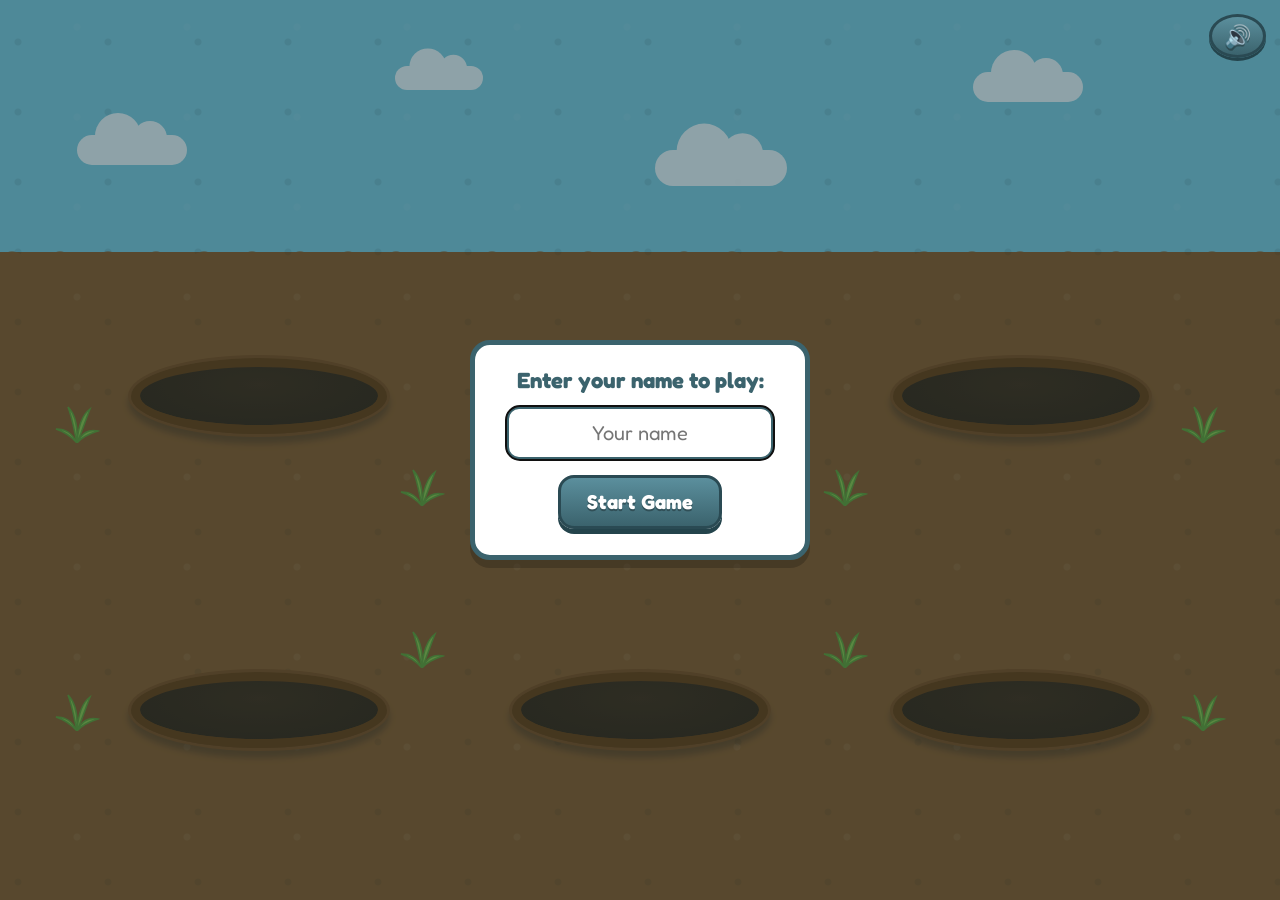
<file: index.html>
<!DOCTYPE html>
<html lang="en">
<head>
<meta charset="UTF-8">
<meta name="viewport" content="width=device-width, initial-scale=1">
<title>Type-a-Mole</title>

<!-- "preconnect" - connects the link to code instead of downloading it -->
<link rel="preconnect" href="https://fonts.googleapis.com">
<link rel="preconnect" href="https://fonts.gstatic.com" crossorigin>

<link href="https://fonts.googleapis.com/css2?family=Fredoka:wght@500;700&display=swap" rel="stylesheet">
<link rel="stylesheet" href="style.css">
<link rel="icon" type="image/png" href="mole.png">

</head>
<body>

  <div id="fit" class="fit">
  <div class="wrapper">

    <!-- ================= GAME PANEL ================= -->
    <div id="game" class="game">

      <!-- "Level 2" pop-up: covers the game and pauses it for a moment every time the level changes -->
      <div id="levelScreen" class="level-screen hidden">
        <div class="level-box">
          <div class="level-small">Get ready!</div>
          <div id="levelNumber" class="level-number">Level 1</div>
          <div id="levelHint" class="level-hint"></div>
        </div>
      </div>

      <div class="title-sign">Type-a-Mole <span>🐾</span></div>

      <!-- the grass scene with the six holes -->
      <div class="scene">

        <!-- "svg" - creates graphic on code -->
        <svg class="scene-bg" viewBox="0 0 640 400" preserveAspectRatio="xMidYMid slice" aria-hidden="true">

          <!-- "defs" is an svg-specific container for definitions that are normally not displayed directly -->
          <defs>

            <linearGradient id="sky" x1="0" y1="0" x2="0" y2="1"> <!-- this line is for smooth color transition -->
              <!-- x1 & y1 - starting points | x2 & y2 - ending point -->

                                                      <!-- "stop" defines a color point in a gradient --> 
                                                      <!-- "offset=0" means the beggining of the gradient -->
              <stop offset="0" stop-color="#7fd0f4"/> <!-- this line says "at the top of the gradient, use this color" --> 

                                                      <!-- "offset=1" - the end of the gradient -->
              <stop offset="1" stop-color="#cfeefb"/> <!-- this line says "at the bottom of the gradient, use this color" -->

            </linearGradient> 
            
            <linearGradient id="grass" x1="0" y1="0" x2="0" y2="1">
              <stop offset="0" stop-color="#8bcc52"/>
              <stop offset="1" stop-color="#5fae3c"/>
            </linearGradient>

            <!-- "pattern" - an SVG element used to create a repeating design -->
            <pattern id="bushes" width="100" height="70" patternUnits="userSpaceOnUse" x="0" y="70">
              <circle cx="25" cy="44" r="24" fill="#3d9648"/>
              <circle cx="75" cy="48" r="24" fill="#4aa953"/>
              <circle cx="50" cy="30" r="20" fill="#5cba5e"/>
            </pattern>

            <pattern id="posts" width="96" height="62" patternUnits="userSpaceOnUse" x="34" y="88">
              <rect width="16" height="62" rx="4" fill="#b9793a" stroke="#8a521f" stroke-width="2"/>
            </pattern>
          </defs>

          <rect width="640" height="400" fill="url(#sky)"/>

          <!-- clouds -->
          <!-- "g" means group in SVG, same as div -->
          <g fill="#ffffff">
            <ellipse cx="70" cy="48" rx="36" ry="16"/><ellipse cx="50" cy="56" rx="26" ry="13" ><ellipse cx="96" cy="55" rx="28" ry="13"/>
            <ellipse cx="560" cy="34" rx="38" ry="16"/><ellipse cx="540" cy="44" rx="26" ry="12"/><ellipse cx="586" cy="42" rx="26" ry="12"/>
            <ellipse cx="340" cy="26" rx="26" ry="10"/>
          </g>

          <!-- bushes, fence, grass -->
          <rect x="0" y="70" width="640" height="70" fill="url(#bushes)"/>
          <rect x="0" y="88" width="640" height="62" fill="url(#posts)"/>
          <rect x="0" y="104" width="640" height="9" fill="#d19552" stroke="#8a521f" stroke-width="2"/>
          <rect x="0" y="124" width="640" height="9" fill="#d19552" stroke="#8a521f" stroke-width="2"/>
          <rect x="0" y="140" width="640" height="260" fill="url(#grass)"/>
          <rect x="0" y="140" width="640" height="6" fill="#6db43f"/>

          <!-- grass tufts -->
          <path fill="none" stroke="#3f8f2f" stroke-width="3" stroke-linecap="round"
            d="M40 205 l-4 -9 m4 9 l0 -11 m0 11 l4 -9
               M130 335 l-4 -9 m4 9 l0 -11 m0 11 l4 -9
               M250 185 l-4 -9 m4 9 l0 -11 m0 11 l4 -9
               M320 372 l-4 -9 m4 9 l0 -11 m0 11 l4 -9
               M450 200 l-4 -9 m4 9 l0 -11 m0 11 l4 -9
               M520 340 l-4 -9 m4 9 l0 -11 m0 11 l4 -9
               M605 235 l-4 -9 m4 9 l0 -11 m0 11 l4 -9
               M80 290 l-4 -9 m4 9 l0 -11 m0 11 l4 -9
               M210 262 l-4 -9 m4 9 l0 -11 m0 11 l4 -9
               M385 305 l-4 -9 m4 9 l0 -11 m0 11 l4 -9
               M570 175 l-4 -9 m4 9 l0 -11 m0 11 l4 -9
               M612 365 l-4 -9 m4 9 l0 -11 m0 11 l4 -9
               M30 368 l-4 -9 m4 9 l0 -11 m0 11 l4 -9"/>
        </svg>

        <!-- new look: sky on top, dirt below (drawn by the css), plus clouds and grass tufts -->
        <div class="sky-edge"></div>
        <div class="cloud" style="left:6%;top:15%"></div>
        <div class="cloud" style="left:30%;top:7%;transform:scale(.8)"></div>
        <div class="cloud" style="left:52%;top:17%;transform:scale(1.2)"></div>
        <div class="cloud" style="left:76%;top:8%"></div>
        <div class="tuft" style="left:6%;top:47%"></div>
        <div class="tuft" style="left:94%;top:47%"></div>
        <div class="tuft" style="left:33%;top:54%"></div>
        <div class="tuft" style="left:66%;top:54%"></div>
        <div class="tuft" style="left:6%;top:79%"></div>
        <div class="tuft" style="left:94%;top:79%"></div>
        <div class="tuft" style="left:33%;top:72%"></div>
        <div class="tuft" style="left:66%;top:72%"></div>

        <!-- the following are just containers for the mole's structure that the css can call out -->
        <div class="holes">
          <div class="mound">
            <div class="hole-back"></div>
            <div class="mole-clip">
              <div class="mole">
                <div class="mole-art">
                  <div class="ear ear-left"></div>
                  <div class="ear ear-right"></div>
                  <div class="eye eye-left"></div>
                  <div class="eye eye-right"></div>
                  <div class="muzzle"><div class="nose"></div><div class="teeth"></div></div>
                </div>
                <div class="word-label"></div>
                <div class="mole-hammer"><div class="mh-handle"></div><div class="mh-head"></div></div>
                <div class="paw paw-left"></div>
                <div class="paw paw-right"></div>
              </div>
            </div>
            <div class="hole-front"></div>
          </div>

          <div class="mound">
            <div class="hole-back"></div>
            <div class="mole-clip">
              <div class="mole">
                <div class="mole-art">
                  <div class="ear ear-left"></div>
                  <div class="ear ear-right"></div>
                  <div class="eye eye-left"></div>
                  <div class="eye eye-right"></div>
                  <div class="muzzle"><div class="nose"></div><div class="teeth"></div></div>
                </div>
                <div class="word-label"></div>
                <div class="mole-hammer"><div class="mh-handle"></div><div class="mh-head"></div></div>
                <div class="paw paw-left"></div>
                <div class="paw paw-right"></div>
              </div>
            </div>
            <div class="hole-front"></div>
          </div>

          <div class="mound">
            <div class="hole-back"></div>
            <div class="mole-clip">
              <div class="mole">
                <div class="mole-art">
                  <div class="ear ear-left"></div>
                  <div class="ear ear-right"></div>
                  <div class="eye eye-left"></div>
                  <div class="eye eye-right"></div>
                  <div class="muzzle"><div class="nose"></div><div class="teeth"></div></div>
                </div>
                <div class="word-label"></div>
                <div class="mole-hammer"><div class="mh-handle"></div><div class="mh-head"></div></div>
                <div class="paw paw-left"></div>
                <div class="paw paw-right"></div>
              </div>
            </div>
            <div class="hole-front"></div>
          </div>

          <div class="mound">
            <div class="hole-back"></div>
            <div class="mole-clip">
              <div class="mole">
                <div class="mole-art">
                  <div class="ear ear-left"></div>
                  <div class="ear ear-right"></div>
                  <div class="eye eye-left"></div>
                  <div class="eye eye-right"></div>
                  <div class="muzzle"><div class="nose"></div><div class="teeth"></div></div>
                </div>
                <div class="word-label"></div>
                <div class="mole-hammer"><div class="mh-handle"></div><div class="mh-head"></div></div>
                <div class="paw paw-left"></div>
                <div class="paw paw-right"></div>
              </div>
            </div>
            <div class="hole-front"></div>
          </div>

          <div class="mound">
            <div class="hole-back"></div>
            <div class="mole-clip">
              <div class="mole">
                <div class="mole-art">
                  <div class="ear ear-left"></div>
                  <div class="ear ear-right"></div>
                  <div class="eye eye-left"></div>
                  <div class="eye eye-right"></div>
                  <div class="muzzle"><div class="nose"></div><div class="teeth"></div></div>
                </div>
                <div class="word-label"></div>
                <div class="mole-hammer"><div class="mh-handle"></div><div class="mh-head"></div></div>
                <div class="paw paw-left"></div>
                <div class="paw paw-right"></div>
              </div>
            </div>
            <div class="hole-front"></div>
          </div>

          <div class="mound">
            <div class="hole-back"></div>
            <div class="mole-clip">
              <div class="mole">
                <div class="mole-art">
                  <div class="ear ear-left"></div>
                  <div class="ear ear-right"></div>
                  <div class="eye eye-left"></div>
                  <div class="eye eye-right"></div>
                  <div class="muzzle"><div class="nose"></div><div class="teeth"></div></div>
                </div>
                <div class="word-label"></div>
                <div class="mole-hammer"><div class="mh-handle"></div><div class="mh-head"></div></div>
                <div class="paw paw-left"></div>
                <div class="paw paw-right"></div>
              </div>
            </div>
            <div class="hole-front"></div>
          </div>
        </div>

        <!-- username screen (shown first, sits on top of the scene) -->
        <div id="usernameScreen" class="username-screen">
          <div class="name-card">
            <p>Enter your name to play:</p>
            <input type="text" id="usernameInput" placeholder="Your name" autocomplete="off" maxlength="12">
            <button id="startBtn">Start Game</button>
          </div>
        </div>
      </div>

      <!-- timer, typing box, lives and score -->
      <div id="gameScreen" class="game-screen off">

        <!-- bottom bar: timer, typing box and message (sits at the bottom of the screen) -->
        <div class="bottom-bar">
          <div class="timer-bar">
            <div id="timerFill" class="timer-fill"></div>
            <div id="timerLabel" class="timer-label">Time: 3</div>
          </div>

          <input type="text" id="wordInput" placeholder="Type the word and press Enter..." autocomplete="off" disabled>

          <div id="message" class="message"></div>
        </div>

        <div class="stats">

          <!-- "span" small container for text -->
          <!-- top bar: hearts on the left, score + level in the middle, player + restart on the right -->
          <span class="hud-left"><span id="hearts">❤️❤️❤️</span> <span id="lives" class="hidden">3</span></span>

          <span class="hud-center">
            <span class="pill">SCORE : <span id="score">0</span></span>
            <span class="pill">LEVEL : <span id="level">1</span></span>
          </span>

          <span class="hud-right">
            <span class="pill name-pill">Player: <span id="playerName"></span></span>
            <button id="restartBtn" class="small secondary">↻ Restart</button>
          </span>
          <!-- "small" - makes the button smaller, "secondary" - less important/alternative button -->

        </div>
      </div>
    </div>

  </div>
  </div>

  <!-- ================= GAME OVER (cracked screen + mole with hammer) ================= -->
  <div id="gameOver" class="game-over hidden"> <!-- hides the game over screen first -->

    <!-- the last mole's hammer hits (flash + shockwave + crater), the cracks spread, then the game over screen shows -->
    <div class="crater"></div>        <!-- black circle -->
    <div class="shockwave"></div>     <!-- white circle wave expanding -->
    <div class="impact-flash"></div>  <!-- brief flash of light -->

    <svg class="cracks" viewBox="0 0 100 100" preserveAspectRatio="none" aria-hidden="true">
    <!-- "viewBox" - coordinates where to start and where to end-->
    <!-- "preserveAspectRatio="none"" allows to stretch to fit the container-->
    <!-- "aria-hidden="true"" hides the element from screen readers -->

      <!-- coordinates of the crack lines -->
      <polyline points="50,52 44,44 47,36 38,28 40,18 30,10 32,0"/>
      <polyline points="50,52 58,43 55,34 64,26 62,15 72,6 70,0"/>
      <polyline points="50,52 41,58 33,56 24,64 14,62 6,70 0,68"/>
      <polyline points="50,52 60,60 64,70 74,74 80,84 90,88 100,86"/>
      <polyline points="50,52 48,64 52,74 46,84 50,92 47,100"/>
      <polyline points="50,52 62,50 72,44 82,46 90,38 100,36"/>
      <polyline points="50,52 38,48 28,40 18,42 8,32 0,30"/>
      <polyline points="50,52 56,66 66,68 70,78 78,82"/>
      <polyline points="38,28 30,32 24,30"/>
      <polyline points="64,70 62,80 68,88"/>
      <polyline points="50,52 54,45 51,38 57,31 55,22 61,14"/>
      <polyline points="50,52 45,60 47,69 41,76 43,86"/>
      <polyline points="50,52 66,55 76,52 86,57 94,54"/>
      <polyline points="50,52 34,50 26,54 16,50 8,54"/>
      <polyline points="62,50 66,42 74,40"/>
      <polyline points="36,56 30,66 22,68"/>
    </svg>

                          <!-- coordinates of their movements -->
    <span class="debris" style="--dx:-300px;--dy:-190px;--rot:240deg"></span>
    <span class="debris" style="--dx:280px;--dy:-210px;--rot:-200deg"></span>
    <span class="debris" style="--dx:-360px;--dy:60px;--rot:300deg"></span>
    <span class="debris" style="--dx:340px;--dy:90px;--rot:-260deg"></span>
    <span class="debris" style="--dx:-120px;--dy:-260px;--rot:180deg"></span>
    <span class="debris" style="--dx:140px;--dy:240px;--rot:-320deg"></span>

    <div class="over-content"> <!-- main game -->
    <div class="over-stage">   <!-- crack -->
      <div class="burst">      <!-- game over screen -->
        <div class="burst-outline"></div>
        <div class="burst-fill"></div>
        <div class="burst-text">GAME OVER!</div>
      </div>
    </div>

    <p id="finalScore" class="over-score"></p>

      <!-- ================= SCOREBOARD (hidden while playing, shows together with the game over screen) ================= -->
      <div class="scoreboard">
        <h2>Scoreboard</h2>
        <div class="score-card">
          <table>
            <thead>                                                     <!-- means table header -->
              <tr>  <th>#</th>  <th>Username</th> <th>Score</th>  </tr> <!-- means table row -->
            </thead>                                                    <!-- "th" - individual heading cell -->
            <tbody id="scoreList"></tbody>                              <!-- means table body -->
          </table>
        </div>
      </div>

    <div class="over-buttons">
      <button id="playAgainBtn">Play Again</button>
      <button id="newPlayerBtn" class="secondary">New Player</button>
    </div>
    </div>
  </div>

  <button id="muteBtn" class="mute" title="Sound on / off">🔊</button>
  <!-- "title" - mogawas nga text ig hover sa mouse sa button -->

  <script src="script.js"></script>
</body>
</html>
</file>
<file: style.css>
* {
  box-sizing: border-box; /* 200px total including padding and borders */
}

html {
  height: 100%;
  overflow: hidden; /* hides the extra content */
}

body {
  margin: 0; /* margin sa whole screen */
  height: 100%;
  overflow: hidden;   /* no scrolling: script.js scales the game to fit instead */
  display: flex; /* centers other elements */
  align-items: center;
  justify-content: center;
  background: radial-gradient(ellipse at 50% 30%, #3c8c47 0%, #25692f 60%, #1b4d24 100%);
  font-family: 'Fredoka', 'Trebuchet MS', 'Arial Rounded MT Bold', Arial, sans-serif;
}

.hidden {
  display: none !important;
}

/* keeps the whole game inside the window: no scrolling, nothing scaled down */
.fit {
  flex: none;
  padding: 40px 16px 14px;
}

.over-content {
  flex: none;
  display: flex;
  flex-direction: column;
  align-items: center;
}

.wrapper {
  display: flex;
  gap: 22px;
  align-items: stretch;
}

/* ================= GAME PANEL ================= */

.game {
  position: relative;
  width: 740px;
  padding: 46px 14px 12px;
  background: linear-gradient(#d9edb4, #bfe08e);
  border: 6px solid #2e6b30;
  border-radius: 28px;
  box-shadow: 0 10px 0 rgba(0, 0, 0, 0.18), 0 16px 30px rgba(0, 0, 0, 0.35);
  color: #245a24;
}

.title-sign {
  position: absolute;
  top: -34px;
  left: 50%;
  transform: translateX(-50%) rotate(-1.5deg);
  padding: 8px 40px 10px;
  white-space: nowrap;
  font-size: 40px;
  font-weight: 700;
  color: #fff4d6;
  background:
    repeating-linear-gradient(95deg, rgba(0, 0, 0, 0.05) 0 6px, transparent 6px 14px),
    linear-gradient(#b8763a, #8a521f);
  border: 5px solid #5a3213;
  border-radius: 16px 16px 22px 22px / 18px 18px 26px 26px;
  text-shadow: 2px 0 #4b270d, -2px 0 #4b270d, 0 2px #4b270d, 0 -2px #4b270d,
               2px 2px #4b270d, -2px -2px #4b270d, 2px -2px #4b270d, -2px 2px #4b270d;
  box-shadow: 0 6px 0 rgba(0, 0, 0, 0.25);
  z-index: 10;
}

/* ================= SCENE + HOLES ================= */

.scene {
  position: relative;
  border: 4px solid #2e6b30;
  border-radius: 18px;
  background: #7cc24a;
}

.scene-bg {
  position: absolute;
  inset: 0;
  width: 100%;
  height: 100%;
  display: block;
  border-radius: 14px;
}

/* NO z-index here on purpose: a z-index would wrap all the holes in one layer under the "Type-a-Mole" sign,
   and then an angry mole could never be drawn in front of the sign. This is still drawn above the
   background picture because it comes after it. */
.holes {
  position: relative;
  display: grid;
  grid-template-columns: repeat(3, 1fr);
  /* the empty space above the holes (where the moles rise) shrinks on shorter windows */
  gap: clamp(30px, 5vh, 54px) 18px;
  padding: clamp(80px, 14vh, 150px) 26px clamp(14px, 2.5vh, 28px);
}

.mound {
  position: relative;
  height: 76px;
}

.mound.up {
  z-index: 5;
}

/* an angry mole jumps up out of its hole: it must show IN FRONT of the "Type-a-Mole" sign (z-index 10) */
.mound.attack {
  z-index: 30;
}

/* back half of the hole: dark oval with a tan rim */
.hole-back {
  position: absolute;
  left: 0;
  right: 0;
  bottom: 0;
  height: 76px;
  border: 9px solid #dba569;
  border-radius: 50%;
  background: radial-gradient(ellipse at 50% 30%, #4b2a14 0%, #2b170a 100%);
  box-shadow: 0 0 0 3px #8c5628, 0 7px 6px 3px rgba(0, 0, 0, 0.2);
  z-index: 1;
}

/* front half of the rim: drawn OVER the mole so it looks like it climbs out */
.hole-front {
  position: absolute;
  left: 0;
  right: 0;
  bottom: 0;
  height: 38px;
  border: 9px solid #dba569;
  border-top: none;
  border-radius: 0 0 50% 50% / 0 0 100% 100%;
  z-index: 3;
}

/* the clip box only hides what is BELOW the hole, so the mole can rise high above it */
.mole-clip {
  position: absolute;
  left: 0;
  right: 0;
  bottom: 10px;
  height: 230px;
  overflow: hidden;
  z-index: 2;
}

.mole {
  position: absolute;
  left: 50%;
  bottom: 0;
  width: 110px;
  height: 140px;
  /* --s is set by script.js: 1 for short words, up to 1.4 for long ones (same shape, just bigger) */
  transform-origin: 50% 100%;
  transform: translateX(-50%) translateY(150%) scale(var(--s, 1));
  transition: transform 0.28s cubic-bezier(0.2, 1.3, 0.4, 1);
}

.mound.up .mole {
  transform: translateX(-50%) translateY(0) scale(var(--s, 1));
}

/* wrong answer / time out: mole jumps all the way out of the hole and gets angry */
.mound.attack .mole-clip {
  overflow: visible;
}

.mound.attack .mole {
  transform: translateX(-50%) translateY(-70px) scale(calc(var(--s, 1) + 0.45)) rotate(-6deg);
  filter: hue-rotate(-12deg) saturate(1.5) brightness(0.92);
}

/* ================= MOLE DRAWING ================= */

.mole-art {
  position: absolute;
  inset: 0;
  isolation: isolate;
}

.mole-art::before {
  content: "";
  position: absolute;
  inset: 0;
  background: radial-gradient(circle at 50% 30%, #c98245 0%, #a9622c 70%, #8f4f22 100%);
  border: 3px solid #5e3315;
  border-radius: 50% 50% 18% 18% / 60% 60% 10% 10%;
}

.ear {
  position: absolute;
  top: 8px;
  width: 30px;
  height: 30px;
  background: #a9622c;
  border: 3px solid #5e3315;
  border-radius: 50%;
  z-index: -1;
}
.ear::after {
  content: "";
  position: absolute;
  inset: 5px;
  background: #e0a273;
  border-radius: 50%;
}
.ear-left { left: -8px; }
.ear-right { right: -8px; }

.eye {
  position: absolute;
  top: 56px;
  width: 13px;
  height: 16px;
  background: #2b1608;
  border-radius: 50%;
}
.eye::after {
  content: "";
  position: absolute;
  top: 3px;
  left: 6px;
  width: 5px;
  height: 5px;
  background: #fff;
  border-radius: 50%;
}
.eye-left { left: 29px; }
.eye-right { right: 29px; }

/* angry eyebrows (only when the mole attacks) */
.eye::before {
  content: "";
  position: absolute;
  top: -9px;
  left: -4px;
  width: 21px;
  height: 5px;
  background: #4a230c;
  border-radius: 3px;
  opacity: 0;
}
.eye-left::before { transform: rotate(18deg); }
.eye-right::before { transform: rotate(-18deg); }
.mound.attack .eye::before { opacity: 1; }

.muzzle {
  position: absolute;
  left: 50%;
  top: 70px;
  width: 54px;
  height: 38px;
  transform: translateX(-50%);
  background: radial-gradient(circle at 50% 35%, #fbe3c0, #f0c994);
  border: 2px solid #c58a55;
  border-radius: 50% 50% 46% 46%;
}

.nose {
  position: absolute;
  left: 50%;
  top: -3px;
  width: 20px;
  height: 13px;
  transform: translateX(-50%);
  background: #1c1008;
  border-radius: 50% 50% 55% 55%;
}

.teeth {
  position: absolute;
  left: 50%;
  top: 16px;
  width: 22px;
  height: 17px;
  transform: translateX(-50%);
  background: linear-gradient(90deg, transparent 47%, #c9a27a 47% 53%, transparent 53%), #ffffff;
  border: 2px solid #c9a27a;
  border-radius: 3px 3px 8px 8px;
}

/* wooden sign the mole holds, with the word on it */
.word-label {
  position: absolute;
  left: 50%;
  bottom: 6px;
  transform: translateX(-50%);
  min-width: 80px;
  padding: 0 10px;
  height: 30px;
  line-height: 25px;
  background: linear-gradient(#f7e0b0, #e9c48a);
  border: 3px solid #a8672f;
  border-radius: 6px;
  font-weight: 700;
  font-size: 16px;
  letter-spacing: 1px;
  text-align: center;
  text-transform: uppercase;
  color: #4a2a10;
  white-space: nowrap;
  z-index: 3;
}

/* paws rest on the top corners of the sign, so they never cover the word */
.paw {
  position: absolute;
  bottom: 30px;
  width: 28px;
  height: 22px;
  background: radial-gradient(circle at 50% 30%, #c98245, #a9622c);
  border: 3px solid #5e3315;
  border-radius: 50% 50% 40% 40%;
  z-index: 4;
}
.paw::before {
  content: "";
  position: absolute;
  top: -5px;
  left: 50%;
  width: 18px;
  height: 6px;
  transform: translateX(-50%);
  background: repeating-linear-gradient(90deg, #fff6e0 0 4px, transparent 4px 6px);
  border-radius: 3px;
}
.paw-left { left: 0; }
.paw-right { right: 0; }

/* ================= USERNAME SCREEN ================= */

.username-screen {
  position: absolute;
  inset: 0;
  z-index: 20;
  display: flex;
  align-items: center;
  justify-content: center;
  background: rgba(20, 60, 25, 0.35);
  border-radius: 14px;
}

.name-card {
  width: 340px;
  padding: 22px 30px 26px;
  text-align: center;
  background: #fff7e0;
  border: 5px solid #8a521f;
  border-radius: 20px;
  box-shadow: 0 8px 0 rgba(0, 0, 0, 0.2);
}

.name-card p {
  margin: 0 0 12px;
  font-size: 22px;
  font-weight: 700;
  color: #5a3213;
}

.name-card input {
  width: 100%;
  margin-bottom: 14px;
  padding: 12px;
  font-family: inherit;
  font-size: 20px;
  text-align: center;
  background: #fff;
  border: 4px solid #2e6b30;
  border-radius: 14px;
}

/* ================= TIMER, INPUT, STATS ================= */

.game-screen.off {
  visibility: hidden;
}

.timer-bar {
  position: relative;
  height: 28px;
  margin: 12px 8px 10px;
  background: #3a474e;
  border: 3px solid #2b3940;
  border-radius: 16px;
}

.timer-fill {
  height: 100%;
  width: 100%;
  background: linear-gradient(#7be04a, #46b32c);
  border-radius: 12px;
  transition: width 0.05s linear;
}

.timer-fill.low {
  background: linear-gradient(#ff8a5c, #e8452a);
}

.timer-label {
  position: absolute;
  left: 50%;
  top: 50%;
  transform: translate(-50%, -50%);
  padding: 1px 22px;
  font-size: 18px;
  font-weight: 700;
  color: #fff;
  background: #1f4d2b;
  border: 2px solid #143a1e;
  border-radius: 16px;
  white-space: nowrap;
}

#wordInput {
  display: block;
  width: calc(100% - 16px);
  margin: 0 8px 4px;
  padding: 12px 18px;
  font-family: inherit;
  font-size: 22px;
  background: #f7f3e6;
  border: 4px solid #2e6b30;
  border-radius: 16px;
}

.message {
  min-height: 22px;
  margin: 0 12px;
  text-align: center;
  font-size: 17px;
  font-weight: 700;
}

.stats {
  display: flex;
  justify-content: space-between;
  align-items: center;
  gap: 10px;
  white-space: nowrap;   /* keeps Lives, Player, Score, Level in one straight line */
  margin: 2px 14px 0;
  font-size: 20px;
  font-weight: 700;
}

.stats button.small {
  margin: 0;
}

#hearts {
  font-size: 26px;
  letter-spacing: 2px;
}

/* ================= BUTTONS ================= */

button {
  --edge: #24591a;
  padding: 12px 26px;
  font-family: inherit;
  font-size: 20px;
  font-weight: 700;
  color: #fff;
  text-shadow: 0 2px 0 rgba(0, 0, 0, 0.3);
  background: linear-gradient(#7ee04f, #46b32c);
  border: 3px solid #2a6f1e;
  border-radius: 16px;
  box-shadow: 0 5px 0 var(--edge);
  cursor: pointer;
  transition: transform 0.08s, box-shadow 0.08s;
}

button:hover {
  transform: translateY(-2px);
  box-shadow: 0 7px 0 var(--edge);
}

button:active {
  transform: translateY(3px);
  box-shadow: 0 2px 0 var(--edge);
}

button.secondary {
  --edge: #8a470a;
  background: linear-gradient(#ffc75a, #f08a1c);
  border-color: #a85a0d;
}

button.small {
  display: block;
  margin: 0 auto;
  padding: 6px 18px;
  font-size: 16px;
  border-radius: 12px;
  box-shadow: 0 3px 0 var(--edge);
}

/* ================= SCOREBOARD ================= */

.scoreboard {
  position: relative;
  width: 290px;
  padding: 18px 16px 120px;
  overflow: hidden;
  background:
    repeating-linear-gradient(90deg, rgba(0, 0, 0, 0.05) 0 8px, transparent 8px 20px),
    linear-gradient(#9a5d2b, #7a4520);
  border: 6px solid #4f2c12;
  border-radius: 24px;
  box-shadow: 0 10px 0 rgba(0, 0, 0, 0.18), 0 16px 30px rgba(0, 0, 0, 0.35);
}

.scoreboard h2 {
  margin: 0 0 14px;
  text-align: center;
  font-size: 28px;
  color: #fff4d6;
  text-shadow: 2px 0 #3b1d09, -2px 0 #3b1d09, 0 2px #3b1d09, 0 -2px #3b1d09,
               2px 2px #3b1d09, -2px -2px #3b1d09, 2px -2px #3b1d09, -2px 2px #3b1d09;
}

.score-card {
  padding: 8px;
  background: #f4e3c1;
  border: 3px solid #d9bf8e;
  border-radius: 14px;
}

.scoreboard table {
  width: 100%;
  border-collapse: collapse;
}

.scoreboard th {
  padding: 8px;
  font-size: 16px;
  color: #ffe9b8;
  background: #7a4520;
  text-align: left;
}
.scoreboard th:first-child { border-radius: 10px 0 0 0; }
.scoreboard th:last-child { border-radius: 0 10px 0 0; text-align: right; }

.scoreboard td {
  padding: 10px 8px;
  font-size: 20px;
  font-weight: 700;
  color: #3b2412;
  border-bottom: 1px solid #e5d1a6;
}
.scoreboard td:last-child { text-align: right; }

.scoreboard tr.first td {
  background: #ffd96a;
}

.scoreboard td.empty {
  text-align: center;
  font-size: 16px;
  color: #8a6a45;
}

/* little bush at the bottom of the scoreboard */
.scoreboard::after {
  content: "";
  position: absolute;
  left: 0;
  right: 0;
  bottom: 0;
  height: 110px;
  background:
    radial-gradient(circle at 18% 92%, #3f9a3f 0 46px, transparent 47px),
    radial-gradient(circle at 50% 100%, #55b34a 0 58px, transparent 59px),
    radial-gradient(circle at 82% 94%, #3f9a3f 0 48px, transparent 49px);
  pointer-events: none;
}

/* ================= GAME OVER ================= */

.game-over {
  position: fixed;
  inset: 0;
  z-index: 100;
  display: flex;
  flex-direction: column;
  align-items: center;
  justify-content: center;
  overflow: hidden;
}

/* the red dim layer fades in AFTER the hammer hits and the screen cracks */
.game-over::before {
  content: "";
  position: absolute;
  inset: 0;
  z-index: 0;
  background: radial-gradient(circle at 50% 42%, rgba(120, 8, 8, 0.7) 0%, rgba(24, 4, 4, 0.92) 60%, rgba(4, 10, 6, 0.96) 100%);
  opacity: 0;
  animation: dimIn 0.6s ease-out 1.45s forwards;
}

@keyframes dimIn {
  to { opacity: 1; }
}

/* the cracks spread outward from the spot where the hammer lands */
.cracks {
  position: absolute;
  /* twice the screen size and centred on the spot the hammer lands (--hx / --hy are set by script.js) */
  left: calc(var(--hx, 50vw) - 100vw);
  top: calc(var(--hy, 52vh) - 104vh);
  z-index: 1;
  width: 200vw;
  height: 200vh;
  pointer-events: none;
  clip-path: circle(0% at 50% 52%);
  animation: crackSpread 0.4s ease-out 0.76s forwards;
}

.cracks polyline {
  fill: none;
  stroke: #050505;
  stroke-width: 3px;
  stroke-linecap: round;
  stroke-linejoin: round;
  vector-effect: non-scaling-stroke;
}

/* white glassy edge so the cracks show up on dark and light backgrounds */
.cracks {
  filter: drop-shadow(0 0 2px rgba(255, 255, 255, 0.95));
}

@keyframes crackSpread {
  to { clip-path: circle(80% at 50% 52%); }
}

.debris {
  position: absolute;
  left: var(--hx, 50%);
  top: var(--hy, 50%);
  width: 24px;
  height: 18px;
  z-index: 1;
  background: #b8733a;
  clip-path: polygon(10% 0, 100% 25%, 80% 100%, 0 70%);
  opacity: 0;
  animation: fly 1.1s ease-out 0.76s forwards;
}

@keyframes fly {
  0%   { opacity: 1; transform: translate(0, 0) rotate(0deg); }
  100% { opacity: 0; transform: translate(var(--dx), var(--dy)) rotate(var(--rot)); }
}

.over-stage {
  position: relative;
  width: 760px;
  height: 250px;
}

/* ---------- the hammer the last mole holds ---------- */

/* Each mole has its own hammer. It is hidden until that mole smashes the screen (class "smash").
   The container sits exactly where the mole's right paw grips the handle, so the hammer is always held. */
.mole-hammer {
  position: absolute;
  left: 97px;
  top: 98px;
  width: 0;
  height: 0;
  z-index: 3;
  opacity: 0;
  pointer-events: none;
  transform-origin: 0 0;
}

.mh-handle {
  position: absolute;
  left: -13px;
  bottom: 0;
  width: 26px;
  height: 140px;
  /* wooden handle with grain lines */
  border: 4px solid #25130a;
  border-radius: 10px 10px 4px 4px;
  background:
    repeating-linear-gradient(0deg, rgba(0, 0, 0, 0.16) 0 4px, transparent 4px 12px),
    linear-gradient(90deg, #a56e3b, #7a4a22);
}

.mh-head {
  position: absolute;
  left: -85px;
  bottom: 98px;
  width: 170px;
  height: 84px;
  /* wooden mallet head with dark iron bands at both ends */
  border: 4px solid #25130a;
  border-radius: 14px;
  background:
    linear-gradient(90deg, #4d4d55 0 5%, #2a2a30 5% 8%, transparent 8% 92%, #2a2a30 92% 95%, #4d4d55 95% 100%),
    repeating-linear-gradient(0deg, rgba(0, 0, 0, 0.14) 0 3px, transparent 3px 10px),
    linear-gradient(#946036, #6b4120);
  box-shadow: inset 0 -14px 0 rgba(0, 0, 0, 0.22), inset 0 10px 0 rgba(255, 255, 255, 0.1);
}

/* the mole pulls the hammer out, raises it overhead, then SMASHES it down at the screen.
   The impact is at 72% of 1.05s = 0.76s (the flash, shockwave and cracks are timed to match).
   Coming toward the screen makes the hammer bigger and its handle shorter (we look at it head-on). */
.mound.smash .mole-hammer {
  animation:
    mhSwing 1.05s linear both,
    mhAway 0.4s ease-in 1.5s forwards;
}
.mound.smash .mh-handle { animation: mhHandle 1.05s linear both; }
.mound.smash .mh-head   { animation: mhHead 1.05s linear both; }

/* at the moment of impact the big hammer head is right in front of the mole, so its paws must be hidden
   (they are drawn above the hammer, so they would otherwise show on top of the head).
   They stay hidden for good once the hammer has hit (they only come back for the next game). */
.mound.smash .paw {
  animation: pawHide 1.05s linear both;
}

@keyframes pawHide {
  0%, 70% { opacity: 1; }
  72%, 100% { opacity: 0; }
}

/* the angry mole trembles with rage while it holds the hammer */
.mound.smash .mole-art {
  animation: rage 0.09s linear infinite;
}

@keyframes mhSwing {
  0%   { transform: translate(0px, 0px) rotate(0deg) scale(0.1); opacity: 0; animation-timing-function: cubic-bezier(0.2, 1.6, 0.4, 1); }
  14%  { transform: translate(0px, 0px) rotate(8deg) scale(1); opacity: 1; animation-timing-function: ease-in-out; }
  45%  { transform: translate(10px, 0px) rotate(24deg) scale(1.05); opacity: 1; animation-timing-function: cubic-bezier(0.7, 0, 1, 0.5); }
  72%  { transform: translate(-42px, 18px) rotate(0deg) scale(2.3); opacity: 1; }
  77%  { transform: translate(-42px, 18px) rotate(0deg) scale(2.1); opacity: 1; }
  100% { transform: translate(-42px, 18px) rotate(0deg) scale(2.3); opacity: 1; }
}

@keyframes mhHandle {
  0%, 14% { height: 140px; }
  45%     { height: 150px; }
  72%     { height: 6px; }
  77%     { height: 14px; }
  100%    { height: 6px; }
}

@keyframes mhHead {
  0%, 14% { bottom: 98px; }
  45%     { bottom: 108px; }
  72%     { bottom: -36px; }
  77%     { bottom: -28px; }
  100%    { bottom: -36px; }
}

/* after the cracks spread, the hammer lifts away */
@keyframes mhAway {
  from { transform: translate(-42px, 18px) rotate(0deg) scale(2.3); opacity: 1; }
  to   { transform: translate(-42px, -90px) rotate(-12deg) scale(2.3); opacity: 0; }
}

@keyframes rage {
  0%   { transform: translate(0, 0); }
  25%  { transform: translate(-1.5px, 1px); }
  50%  { transform: translate(1.5px, -1px); }
  75%  { transform: translate(-1px, -1.5px); }
  100% { transform: translate(0, 0); }
}

/* white flash at the moment of impact */
.impact-flash {
  position: absolute;
  inset: 0;
  z-index: 10;
  background: #fff;
  opacity: 0;
  pointer-events: none;
  animation: impactFlash 0.5s ease-out 0.76s forwards;
}

@keyframes impactFlash {
  from { opacity: 0.95; }
  to   { opacity: 0; }
}

/* ring that blasts outward from the hit */
.shockwave {
  position: absolute;
  left: var(--hx, 50%);
  top: var(--hy, 52%);
  z-index: 1;
  width: 120px;
  height: 120px;
  margin: -60px 0 0 -60px;
  border: 8px solid rgba(255, 255, 255, 0.9);
  border-radius: 50%;
  opacity: 0;
  pointer-events: none;
  animation: shockwave 0.75s ease-out 0.76s forwards;
}

@keyframes shockwave {
  from { opacity: 1; transform: scale(0.2); }
  to   { opacity: 0; transform: scale(9); }
}

/* dark dent where the hammer landed */
.crater {
  position: absolute;
  left: var(--hx, 50%);
  top: var(--hy, 52%);
  z-index: 1;
  width: 240px;
  height: 240px;
  margin: -120px 0 0 -120px;
  background: radial-gradient(circle, rgba(0, 0, 0, 0.9) 0, rgba(0, 0, 0, 0.55) 35%, transparent 70%);
  opacity: 0;
  pointer-events: none;
  animation: craterIn 0.3s ease-out 0.76s forwards;
}

@keyframes craterIn {
  to { opacity: 1; }
}

/* GAME OVER starburst (its star shape is set by script.js) */
.burst {
  position: absolute;
  left: 50%;
  bottom: -10px;
  width: 740px;
  height: 260px;
  z-index: 3;
  transform: translateX(-50%);
  animation: burstPop 0.35s cubic-bezier(0.2, 1.6, 0.4, 1) 1.7s both;
}

@keyframes burstPop {
  from { transform: translateX(-50%) scale(0); opacity: 0; }
  to   { transform: translateX(-50%) scale(1); opacity: 1; }
}

.burst-outline,
.burst-fill {
  position: absolute;
  inset: 0;
  clip-path: var(--burst);
}

.burst-outline {
  background: #2a0a0a;
  transform: scale(1.045);
}

.burst-fill {
  background: radial-gradient(circle at 50% 50%, #ffe94d 0%, #ffd400 70%, #ffb300 100%);
}

.burst-text {
  position: absolute;
  inset: 0;
  display: flex;
  align-items: center;
  justify-content: center;
  transform: rotate(-4deg);
  font-family: Impact, 'Arial Black', sans-serif;
  font-style: italic;
  font-size: 84px;
  letter-spacing: 1px;
  color: #e0121b;
  text-shadow: 3px 0 #3a0606, -3px 0 #3a0606, 0 3px #3a0606, 0 -3px #3a0606,
               2px 2px #3a0606, -2px -2px #3a0606, 2px -2px #3a0606, -2px 2px #3a0606,
               0 6px 0 #3a0606, 0 10px 14px rgba(0, 0, 0, 0.4);
}

.over-score {
  position: relative;
  z-index: 5;
  margin: 16px 0 12px;
  font-size: 26px;
  font-weight: 700;
  color: #fff;
  text-shadow: 0 3px 6px rgba(0, 0, 0, 0.6);
  animation: fadeUp 0.4s ease-out 2.5s both;
}

.over-buttons {
  position: relative;
  z-index: 5;
  display: flex;
  gap: 16px;
  /* buttons can't be clicked until they have faded in */
  animation: fadeUp 0.4s ease-out 2.7s both, unlock 0s linear 2.7s both;
}

@keyframes unlock {
  from { pointer-events: none; }
  to   { pointer-events: auto; }
}

@keyframes fadeUp {
  from { opacity: 0; transform: translateY(14px); }
  to   { opacity: 1; transform: translateY(0); }
}

/* ================= HIT EFFECTS ================= */

.shake {
  animation: shake 0.4s;
}

.flash {
  animation: flash 0.4s;
}

@keyframes shake {
  0%, 100% { transform: translateX(0); }
  20% { transform: translateX(-12px); }
  40% { transform: translateX(12px); }
  60% { transform: translateX(-9px); }
  80% { transform: translateX(9px); }
}

@keyframes flash {
  0%, 100% { filter: none; }
  30% { filter: hue-rotate(-40deg) saturate(1.8); }
}


/* ================= REALISTIC MOLE (the ones in the holes AND the Game Over mole) =================
   .mound = the moles in the holes, .big-mole = the big mole on the Game Over screen.
   The size, the sign and the "bigger for long words" scaling work exactly as before. */

/* velvety charcoal fur with a soft sheen */
:is(.mound, .big-mole) .mole-art::before {
  background:
    radial-gradient(ellipse at 36% 16%, rgba(255, 255, 255, 0.22) 0, transparent 38%),
    radial-gradient(circle at 50% 35%, #6b6672 0%, #433f4a 58%, #26232c 100%);
  border: 3px solid #17141b;
  border-radius: 50% 50% 16% 16% / 64% 64% 8% 8%;
}

/* moles have almost no ears: just tiny tufts */
:is(.mound, .big-mole) .ear {
  top: 20px;
  width: 14px;
  height: 14px;
  background: #433f4a;
  border: 2px solid #17141b;
}
:is(.mound, .big-mole) .ear::after { display: none; }
:is(.mound, .big-mole) .ear-left { left: -2px; }
:is(.mound, .big-mole) .ear-right { right: -2px; }

/* tiny beady eyes */
:is(.mound, .big-mole) .eye {
  top: 52px;
  width: 8px;
  height: 8px;
  background: #0d0b10;
}
:is(.mound, .big-mole) .eye::after {
  top: 1px;
  left: 3px;
  width: 2px;
  height: 2px;
}
:is(.mound, .big-mole) .eye::before {
  top: -7px;
  left: -3px;
  width: 14px;
  height: 3px;
  background: #0d0b10;
}
:is(.mound, .big-mole) .eye-left { left: 25px; }
:is(.mound, .big-mole) .eye-right { right: 25px; }

/* long pointed pink snout with nostrils */
:is(.mound, .big-mole) .muzzle {
  top: 58px;
  width: 40px;
  height: 46px;
  background: radial-gradient(circle at 50% 28%, #f7c2ba 0%, #e19a98 60%, #c9777f 100%);
  border: 2px solid #9c5259;
  border-radius: 46% 46% 50% 50% / 26% 26% 74% 74%;
}

:is(.mound, .big-mole) .nose {
  top: auto;
  bottom: 3px;
  width: 17px;
  height: 12px;
  background: radial-gradient(circle at 50% 30%, #e48a98, #b5546a);
  border-radius: 50%;
}
:is(.mound, .big-mole) .nose::before,
:is(.mound, .big-mole) .nose::after {
  content: "";
  position: absolute;
  top: 4px;
  width: 3px;
  height: 4px;
  background: #4a1f2a;
  border-radius: 50%;
}
:is(.mound, .big-mole) .nose::before { left: 4px; }
:is(.mound, .big-mole) .nose::after { right: 4px; }

/* real moles don't show buck teeth */
:is(.mound, .big-mole) .teeth { display: none; }

/* big pink digging paws with pale claws */
.mound .paw,
.big-paw {
  width: 38px;
  height: 28px;
  background: radial-gradient(circle at 50% 30%, #f3b9b1, #d9858a);
  border: 2px solid #9c5259;
  border-radius: 50% 50% 42% 42%;
}
.mound .paw::before,
.big-paw::before {
  top: -9px;
  width: 28px;
  height: 10px;
  background: repeating-linear-gradient(90deg, #f7f0df 0 5px, transparent 5px 8px);
  border-radius: 3px 3px 0 0;
}
.mound .paw { bottom: 28px; }
.mound .paw-left { left: -6px; }
.mound .paw-right { right: -6px; }

/* angry mole (wrong answer / time out, and the Game Over mole): reddish fur, glowing eyes, angry brows */
:is(.mound.attack, .big-mole) .mole-art::before {
  background: radial-gradient(circle at 50% 30%, #9a5558, #5e262b 60%, #2d1013);
}
:is(.mound.attack, .big-mole) .eye {
  background: #ff3b2a;
  box-shadow: 0 0 6px 3px rgba(255, 60, 40, 0.9);
}
.big-mole .eye {
  animation: eyeGlow 0.9s ease-in-out infinite alternate;
}
.big-mole .eye::before {
  opacity: 1;
  background: #1a0a0c;
}

@keyframes eyeGlow {
  from { box-shadow: 0 0 4px 1px rgba(255, 40, 20, 0.6); }
  to   { box-shadow: 0 0 10px 5px rgba(255, 40, 20, 1); }
}

/* ================= HOLE FRONT + SOUND BUTTON ================= */

/* The front rim of a hole is drawn in front of its mole. When the last mole's hammer hits the screen,
   that rim would show on top of the big hammer head, so it is hidden from the hit onward. */
.mound.smash .hole-front {
  animation: holeFrontHide 1.05s linear both;
}

@keyframes holeFrontHide {
  0%, 64% { opacity: 1; }
  66%, 100% { opacity: 0; }
}

/* sound on / off, always in the top right corner (above the Game Over screen too) */
.mute {
  position: fixed;
  top: 12px;
  right: 12px;
  z-index: 200;
  padding: 6px 12px;
  font-size: 20px;
  line-height: 1;
  border-radius: 999px;
  box-shadow: 0 3px 0 var(--edge);
}


/* ================= LEVEL SCREEN (pauses the game when the level changes) ================= */

.level-screen {
  position: absolute;
  inset: 0;                          /* covers the whole game panel */
  z-index: 50;                       /* above the moles and the title sign */
  display: flex;
  align-items: center;
  justify-content: center;
  background: rgba(20, 50, 20, 0.82);
  border-radius: 22px;
}

.level-box {
  text-align: center;
  color: #fff;
  font-family: 'Fredoka', 'Trebuchet MS', 'Arial Rounded MT Bold', Arial, sans-serif;
  animation: levelPop 0.5s ease-out;
}

.level-small {
  font-size: 22px;
  letter-spacing: 3px;
  text-transform: uppercase;
  color: #ffe08a;
}

.level-number {
  font-size: 96px;
  font-weight: 700;
  line-height: 1.1;
  text-shadow: 0 6px 0 rgba(0, 0, 0, 0.35);
}

.level-hint {
  font-size: 22px;
  color: #d9edb4;
}

@keyframes levelPop {
  0%   { transform: scale(0.3); opacity: 0; }
  70%  { transform: scale(1.15); opacity: 1; }
  100% { transform: scale(1); }
}


/* =====================================================================
   NEW LOOK (sky + dirt, full screen) - these rules come last, so they
   override the older rules above. Colors: sky #76c7db, dirt #89521b,
   top bar #3b636d, heart #ff2649
   ===================================================================== */

body {
  background: #89521b;
}

/* the game now fills the whole window: nothing is scaled down, nothing scrolls */
.fit {
  position: fixed;
  inset: 0;
  padding: 0;
}

.wrapper {
  position: absolute;
  inset: 0;
  display: block;
}

.game {
  position: absolute;
  inset: 0;
  width: auto;
  padding: 0;
  background: none;
  border: none;
  border-radius: 0;
  box-shadow: none;
  color: #fff;
}

.title-sign { display: none; }   /* the wooden sign is replaced by the top bar */
.scene-bg { display: none; }     /* the old grass picture (kept in index.html as your notes) */

.scene {
  position: absolute;
  inset: 0;
  border: none;
  border-radius: 0;
  overflow: hidden;
  /* sky on top, dirt below, with small dark specks on the dirt */
  background:
    radial-gradient(circle at 20% 60%, rgba(0, 0, 0, 0.08) 0 3px, transparent 4px) 0 0 / 90px 70px,
    radial-gradient(circle at 70% 30%, rgba(255, 255, 255, 0.06) 0 3px, transparent 4px) 0 0 / 110px 90px,
    linear-gradient(#76c7db 0, #76c7db 28%, #89521b 28%, #89521b 100%);
}

/* wavy grass-dirt border between the sky and the dirt */
.sky-edge {
  position: absolute;
  left: 0;
  right: 0;
  top: calc(28% - 14px);
  height: 28px;
  background:
    radial-gradient(circle at 12px 28px, #89521b 0 14px, transparent 15px) 0 0 / 48px 28px repeat-x;
}

/* clouds */
.cloud {
  position: absolute;
  width: 110px;
  height: 30px;
  background: #fff;
  border-radius: 30px;
  opacity: 0.85;
}
.cloud::before, .cloud::after {
  content: "";
  position: absolute;
  background: #fff;
  border-radius: 50%;
}
.cloud::before { width: 46px; height: 46px; left: 18px; top: -22px; }
.cloud::after  { width: 34px; height: 34px; left: 56px; top: -14px; }

/* grass tufts on the dirt */
.tuft {
  position: absolute;
  width: 46px;
  height: 40px;
  transform: translate(-50%, -50%);
  background: url("data:image/svg+xml,%3Csvg xmlns='http://www.w3.org/2000/svg' viewBox='0 0 46 40'%3E%3Cg fill='%238bc53e' stroke='%235e9a28' stroke-width='1.5'%3E%3Cpath d='M23 40 C20 26 18 14 14 4 C22 12 24 24 23 40Z'/%3E%3Cpath d='M23 40 C24 24 28 12 36 6 C32 16 28 28 23 40Z'/%3E%3Cpath d='M23 40 C16 32 8 28 2 26 C12 26 18 30 23 40Z'/%3E%3Cpath d='M23 40 C30 32 38 30 44 28 C34 26 28 30 23 40Z'/%3E%3C/g%3E%3C/svg%3E") center / contain no-repeat;
  pointer-events: none;
}

/* ---------- the six holes spread over the whole screen ---------- */

.holes {
  position: absolute;
  left: 0;
  right: 0;
  top: 0;
  bottom: 138px;                         /* room for the typing bar */
  display: grid;
  grid-template-columns: repeat(3, 1fr);
  grid-template-rows: 1fr 1fr;
  align-items: end;
  justify-items: center;
  gap: 0 18px;
  padding: 120px 6vw 14px;
}

.mound {
  width: clamp(180px, 20vw, 280px);
  height: 76px;
}

/* dirt holes like the picture */
.hole-back {
  border: 9px solid #663300;
  background: radial-gradient(ellipse at 50% 30%, #3d2007 0%, #2d1701 100%);
  box-shadow: 0 0 0 3px #7a4310, 0 7px 6px 3px rgba(0, 0, 0, 0.25);
}

.hole-front {
  border-color: #663300;
}

/* taller clip box so the biggest moles (long words) are not cut off at the top */
.mole-clip { height: 360px; }

/* the word on the mole: back to the wooden sign (one sign for the whole word) */
.word-label {
  bottom: 26px;   /* higher up the mole so the word is not hidden by the hole */
  z-index: 6;     /* the sign is drawn in front of the paws */
}

/* ---------- top bar: hearts, score, level ---------- */

.stats {
  position: absolute;
  top: 0;
  left: 0;
  right: 0;
  z-index: 40;
  display: grid;
  grid-template-columns: 1fr auto 1fr;
  align-items: center;
  margin: 0;
  padding: 14px 70px 0 22px;           /* right padding leaves room for the sound button */
  font-size: 20px;
  color: #fff;
}

.hud-left { justify-self: start; }
.hud-center { display: flex; gap: 22px; }
.hud-right { justify-self: end; display: flex; align-items: center; gap: 12px; }

.pill {
  padding: 8px 26px;
  font-size: 26px;
  font-weight: 700;
  letter-spacing: 1px;
  color: #fff;
  background: #3b636d;
  border-radius: 8px;
  box-shadow: 0 3px 0 rgba(0, 0, 0, 0.2);
}

.name-pill {
  padding: 6px 16px;
  font-size: 18px;
  background: rgba(59, 99, 109, 0.85);
}

#hearts {
  font-size: 34px;
  letter-spacing: 4px;
  line-height: 1;
}

.heart { color: #ff2649; text-shadow: 0 2px 0 rgba(0, 0, 0, 0.25); }
.heart.lost { color: #91a7be; }

/* ---------- bottom bar: timer + typing box + message ---------- */

.game-screen { display: contents; }   /* its children are placed straight on the game */

.bottom-bar {
  position: absolute;
  left: 0;
  right: 0;
  bottom: 14px;
  width: min(720px, 92vw);
  margin: 0 auto;
  z-index: 40;
}

.timer-bar {
  margin: 0 0 10px;
  background: #3b636d;
  border-color: #2a4a53;
}

.timer-label { background: #2a4a53; border-color: #1f3840; }

#wordInput {
  width: 100%;
  margin: 0 0 4px;
  border: 4px solid #3b636d;
  background: #fff;
}

.message {
  margin: 0;
  color: #fff;
  text-shadow: 0 2px 0 rgba(0, 0, 0, 0.4);
}

/* ---------- buttons use the top bar color ---------- */

button {
  --edge: #24444c;
  background: linear-gradient(#5b8f9d, #3b636d);
  border-color: #2a4a53;
}

button.secondary {
  --edge: #24444c;
  background: linear-gradient(#5b8f9d, #3b636d);
  border-color: #2a4a53;
}

.mute {
  top: 14px;
  right: 14px;
  padding: 8px 12px;
  font-size: 22px;
  border-radius: 50%;
}

/* ---------- username + level screens ---------- */

.username-screen {
  border-radius: 0;
  background: rgba(30, 60, 70, 0.45);
}

.name-card {
  background: #fff;
  border-color: #3b636d;
}

.name-card p { color: #3b636d; }
.name-card input { border-color: #3b636d; }

.level-screen {
  border-radius: 0;
  background: rgba(30, 60, 70, 0.88);
}

/* ---------- the scoreboard now lives on the game over screen ---------- */

.scoreboard {
  position: relative;
  z-index: 5;
  width: 360px;
  margin-bottom: 14px;
  padding: 10px 12px 12px;
  border-width: 4px;
  border-radius: 18px;
  animation: fadeUp 0.4s ease-out 2.5s both;   /* appears together with the score */
}

.scoreboard::after { display: none; }          /* no bush, the card is smaller now */

.scoreboard h2 {
  margin: 0 0 8px;
  font-size: 20px;
}

.scoreboard th { padding: 5px 8px; font-size: 14px; }
.scoreboard td { padding: 4px 8px; font-size: 17px; }

/* on short windows, the game over title is made smaller so everything fits */
@media (max-height: 800px) {
  .over-stage { transform: scale(0.72); height: 180px; margin: -10px 0; }
  .over-score { margin: 4px 0 8px; font-size: 22px; }
}


/* the word hides at the moment of impact, exactly like the mole's paws (same animation), and stays hidden after the hit */
.mound.smash .word-label {
  animation: pawHide 1.05s linear both;
}


/* =====================================================================
   NEW GAME OVER LOOK (slate-blue like the top bar, instead of yellow + red)
   ===================================================================== */

/* dark blue dim instead of the red one */
.game-over::before {
  background: radial-gradient(circle at 50% 42%, rgba(40, 90, 105, 0.78) 0%, rgba(18, 40, 50, 0.93) 60%, rgba(8, 20, 26, 0.97) 100%);
}

/* the star burst: slate-blue with a light edge */
.burst-outline {
  background: #e8f6fa;
}

.burst-fill {
  background: radial-gradient(circle at 50% 40%, #5b8f9d 0%, #3b636d 70%, #2a4a53 100%);
}

.burst-text {
  font-family: 'Fredoka', 'Trebuchet MS', 'Arial Rounded MT Bold', Arial, sans-serif;
  font-style: normal;
  font-weight: 700;
  font-size: 78px;
  letter-spacing: 3px;
  color: #fff;
  text-shadow: 0 5px 0 #1f3840, 0 9px 14px rgba(0, 0, 0, 0.4);
}

/* ---------- scoreboard: the best 10 players, two columns of 5 ---------- */

.scoreboard {
  width: 600px;
}

.scoreboard table,
.scoreboard tbody {
  display: block;
  width: 100%;
}

.scoreboard thead { display: none; }      /* every row already shows #, name and score */

.scoreboard tbody {
  display: grid;
  grid-template-columns: 1fr 1fr;
  grid-template-rows: repeat(5, auto);
  grid-auto-flow: column;                  /* fills the left column first (1-5), then the right one (6-10) */
  gap: 0 14px;
}

.scoreboard tr {
  display: grid;
  grid-template-columns: 30px 1fr auto;
}

.scoreboard td.empty {
  grid-column: 1 / -1;
}

.scoreboard td:last-child { text-align: right; }


/* =====================================================================
   GAME OVER COLORS THAT STAND OUT (sky blue glow + green highlight, same colors as the game)
   ===================================================================== */

.burst {
  filter: drop-shadow(0 0 22px rgba(118, 199, 219, 0.95)) drop-shadow(0 0 6px rgba(255, 255, 255, 0.8));
}

.burst-outline {
  background: #1f3840;
}

.burst-fill {
  background: radial-gradient(circle at 50% 38%, #e9fbff 0%, #8fdcf0 38%, #3fa9c9 78%, #2b7f9c 100%);
}

.burst-text {
  color: #fff;
  -webkit-text-stroke: 3px #1f3840;
  paint-order: stroke fill;                 /* the dark outline stays outside the white letters */
  text-shadow: 0 6px 0 #1f3840, 0 10px 14px rgba(0, 0, 0, 0.35);
}

.over-score {
  color: #e9fbff;
  text-shadow: 0 3px 0 #1f3840, 0 0 14px rgba(118, 199, 219, 0.9);
}

/* scoreboard in the same colors as the game over screen */
.scoreboard {
  background:
    repeating-linear-gradient(90deg, rgba(255, 255, 255, 0.05) 0 8px, transparent 8px 20px),
    linear-gradient(#4a8b9d, #2b5560);
  border: 4px solid #bff0fb;
  box-shadow: 0 0 22px rgba(118, 199, 219, 0.7), 0 8px 0 rgba(0, 0, 0, 0.25);
}

.scoreboard h2 {
  color: #fff;
  text-shadow: 0 3px 0 #1f3840;
}

.score-card {
  background: #e9fbff;
  border: 3px solid #8fdcf0;
}

.scoreboard td {
  color: #1f3840;
  border-bottom: 1px solid #c4e6ee;
}

.scoreboard tr.first td {
  background: #8bc53e;                      /* the best player is highlighted in grass green */
  color: #123307;
}

.scoreboard td.empty {
  color: #4a7a88;
}


/* =====================================================================
   GAME OVER, THIRD VERSION: no star behind the text, earthy colors (dirt brown + grass green)
   ===================================================================== */

/* dark brown dim instead of the blue one */
.game-over::before {
  background: radial-gradient(circle at 50% 42%, rgba(95, 55, 20, 0.78) 0%, rgba(40, 22, 8, 0.93) 60%, rgba(18, 10, 4, 0.97) 100%);
}

/* the star behind the text is removed: only the GAME OVER! words stay */
.burst-outline,
.burst-fill {
  display: none;
}

.burst {
  filter: none;
}

.burst-text {
  color: #b8f06a;                              /* bright grass green */
  -webkit-text-stroke: 4px #2b1707;            /* dark brown outline */
  paint-order: stroke fill;
  text-shadow: 0 7px 0 #2b1707, 0 0 26px rgba(184, 240, 106, 0.55);
}

.over-score {
  color: #fff4d6;
  text-shadow: 0 3px 0 #2b1707;
}

/* scoreboard: wooden board with a cream card and a green first place */
.scoreboard {
  background:
    repeating-linear-gradient(90deg, rgba(0, 0, 0, 0.06) 0 8px, transparent 8px 20px),
    linear-gradient(#a8692a, #7a4520);
  border: 4px solid #3e220c;
  box-shadow: 0 8px 0 rgba(0, 0, 0, 0.3), 0 0 22px rgba(184, 240, 106, 0.25);
}

.scoreboard h2 {
  color: #fff4d6;
  text-shadow: 0 3px 0 #2b1707;
}

.score-card {
  background: #f8ebcc;
  border: 3px solid #d9bf8e;
}

.scoreboard td {
  color: #3b2412;
  border-bottom: 1px solid #e5d1a6;
}

.scoreboard tr.first td {
  background: #8bc53e;
  color: #123307;
}

.scoreboard td.empty {
  color: #8a6a45;
}

/* game over buttons in grass green */
.over-buttons button,
.over-buttons button.secondary {
  --edge: #3b6a14;
  background: linear-gradient(#a6dd55, #6aa72a);
  border-color: #3b6a14;
}

/* keep the GAME OVER text, scoreboard and buttons in front of the screen cracks */
.over-content {
  position: relative;
  z-index: 5;
}

/* the highlighted row is the player who just played, not the highest score */
.scoreboard tr.first td {
  background: transparent;
  color: #3b2412;
}

.scoreboard tr.me td {
  background: #8bc53e;
  color: #123307;
}
</file>
